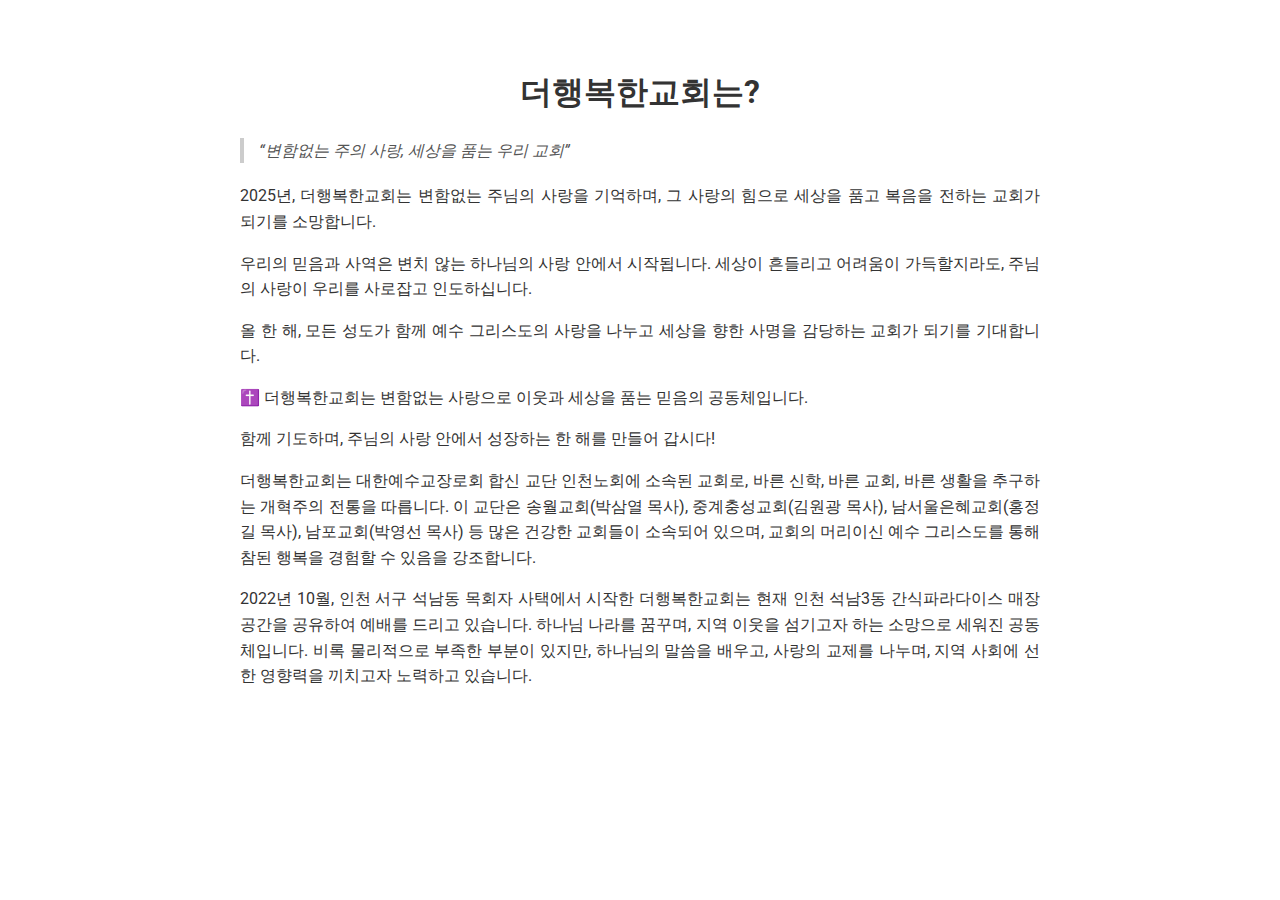
<file: introduce.html>
<!DOCTYPE html>
<html lang="ko">
<head>
  <meta charset="UTF-8">
  <title>더행복한교회 - 교회소개</title>
  <meta name="viewport" content="width=device-width, initial-scale=1.0">
  <!-- Google Fonts: Roboto -->
  <link href="https://fonts.googleapis.com/css2?family=Roboto:wght@400;500;700&display=swap" rel="stylesheet">
  <!-- 외부 CSS 분리 -->
  <link rel="stylesheet" href="css/indroduce.css">
</head>
<body>
  <article class="church-intro">
    <p></p>
    <h2>더행복한교회는?</h2>
    <blockquote>
      “변함없는 주의 사랑, 세상을 품는 우리 교회”
    </blockquote>
    <p>
      2025년, 더행복한교회는 변함없는 주님의 사랑을 기억하며, 그 사랑의 힘으로 세상을 품고 복음을 전하는 교회가 되기를 소망합니다.
    </p>
    <p>
      우리의 믿음과 사역은 변치 않는 하나님의 사랑 안에서 시작됩니다. 세상이 흔들리고 어려움이 가득할지라도, 주님의 사랑이 우리를 사로잡고 인도하십니다.
    </p>
    <p>
      올 한 해, 모든 성도가 함께 예수 그리스도의 사랑을 나누고 세상을 향한 사명을 감당하는 교회가 되기를 기대합니다.
    </p>
    <p>
      ✝️ 더행복한교회는 변함없는 사랑으로 이웃과 세상을 품는 믿음의 공동체입니다.
    </p>
    <p>
      함께 기도하며, 주님의 사랑 안에서 성장하는 한 해를 만들어 갑시다!
    </p>
    <p>
      더행복한교회는 대한예수교장로회 합신 교단 인천노회에 소속된 교회로, 바른 신학, 바른 교회, 바른 생활을 추구하는 개혁주의 전통을 따릅니다. 이 교단은 송월교회(박삼열 목사), 중계충성교회(김원광 목사), 남서울은혜교회(홍정길 목사), 남포교회(박영선 목사) 등 많은 건강한 교회들이 소속되어 있으며, 교회의 머리이신 예수 그리스도를 통해 참된 행복을 경험할 수 있음을 강조합니다.
    </p>
    <p>
      2022년 10월, 인천 서구 석남동 목회자 사택에서 시작한 더행복한교회는 현재 인천 석남3동 간식파라다이스 매장 공간을 공유하여 예배를 드리고 있습니다. 하나님 나라를 꿈꾸며, 지역 이웃을 섬기고자 하는 소망으로 세워진 공동체입니다. 비록 물리적으로 부족한 부분이 있지만, 하나님의 말씀을 배우고, 사랑의 교제를 나누며, 지역 사회에 선한 영향력을 끼치고자 노력하고 있습니다.
    </p>

    <!-- 이하 생략 없이 계속 유지 (본문의 나머지 내용은 그대로 유지됩니다) -->

  </article>
</body>
</html>
</file>
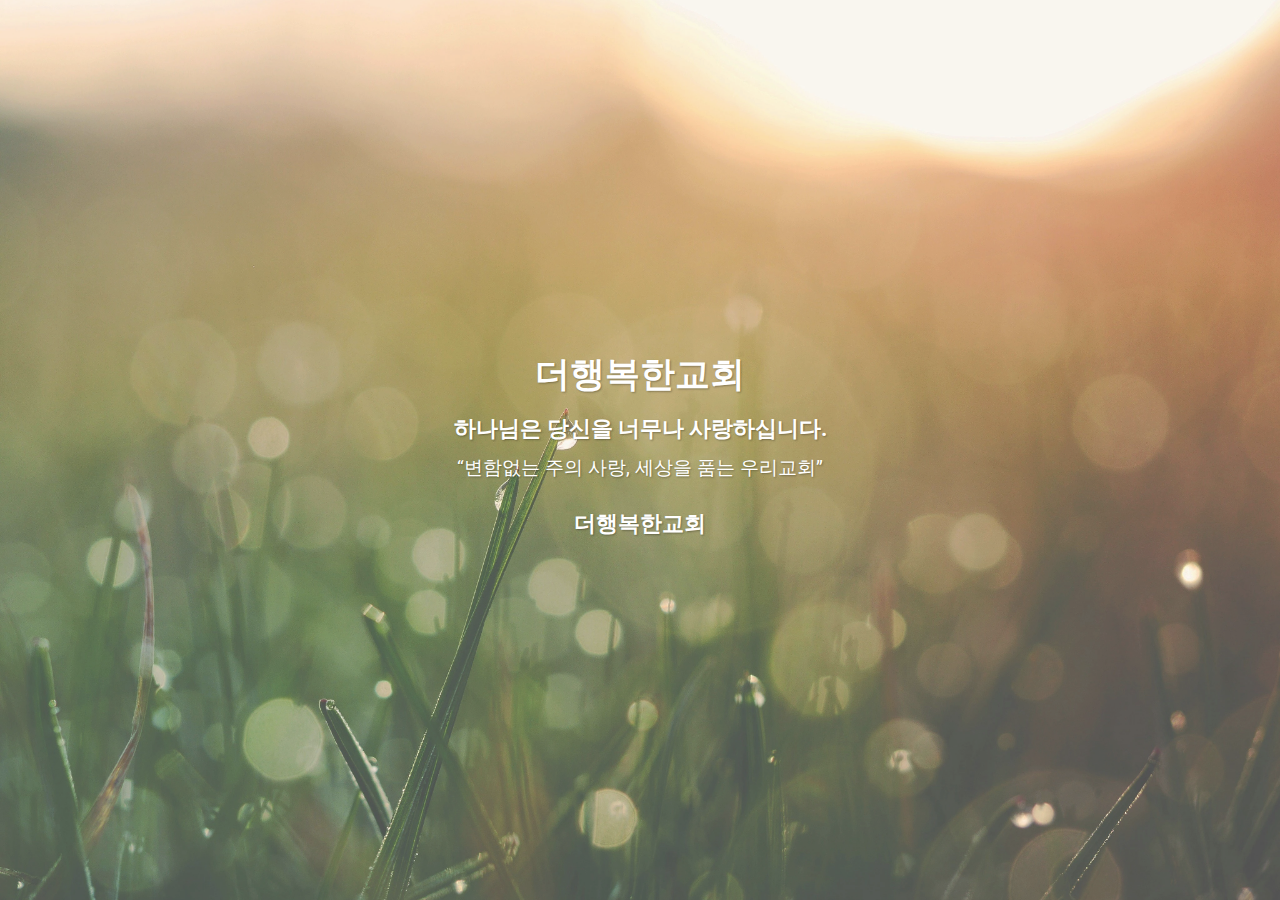
<file: main.html>
<!DOCTYPE html>
<html lang="ko">
<head>
  <meta charset="UTF-8">
  <title>더행복한교회 메인</title>
  <meta name="viewport" content="width=device-width, initial-scale=1.0">
  <!-- 폰트 -->
  <link href="https://fonts.googleapis.com/css2?family=Roboto:wght@400;500&display=swap" rel="stylesheet">
  <!-- 외부 CSS 연결 -->
  <link rel="stylesheet" href="css/main.css">
</head>
<body>
  <!-- Hero Section -->
  <section class="hero">
    <div class="hero-overlay"></div>
    <div class="hero-content">
      <h1>더행복한교회</h1>
      <h2>하나님은 당신을 너무나 사랑하십니다.</h2>
      <p>“변함없는 주의 사랑, 세상을 품는 우리교회”</p>
      <h2>더행복한교회</h2>
    </div>
  </section>

  <!-- 추가 섹션 (선택) 
  <div class="content-section">
    <h2>WELCOME MESSAGE</h2>
    <p>이곳을 통해 진정한 쉼과 기쁨을 경험하시길 바랍니다.</p>
  </div>
  -->
</body>
</html>
</file>
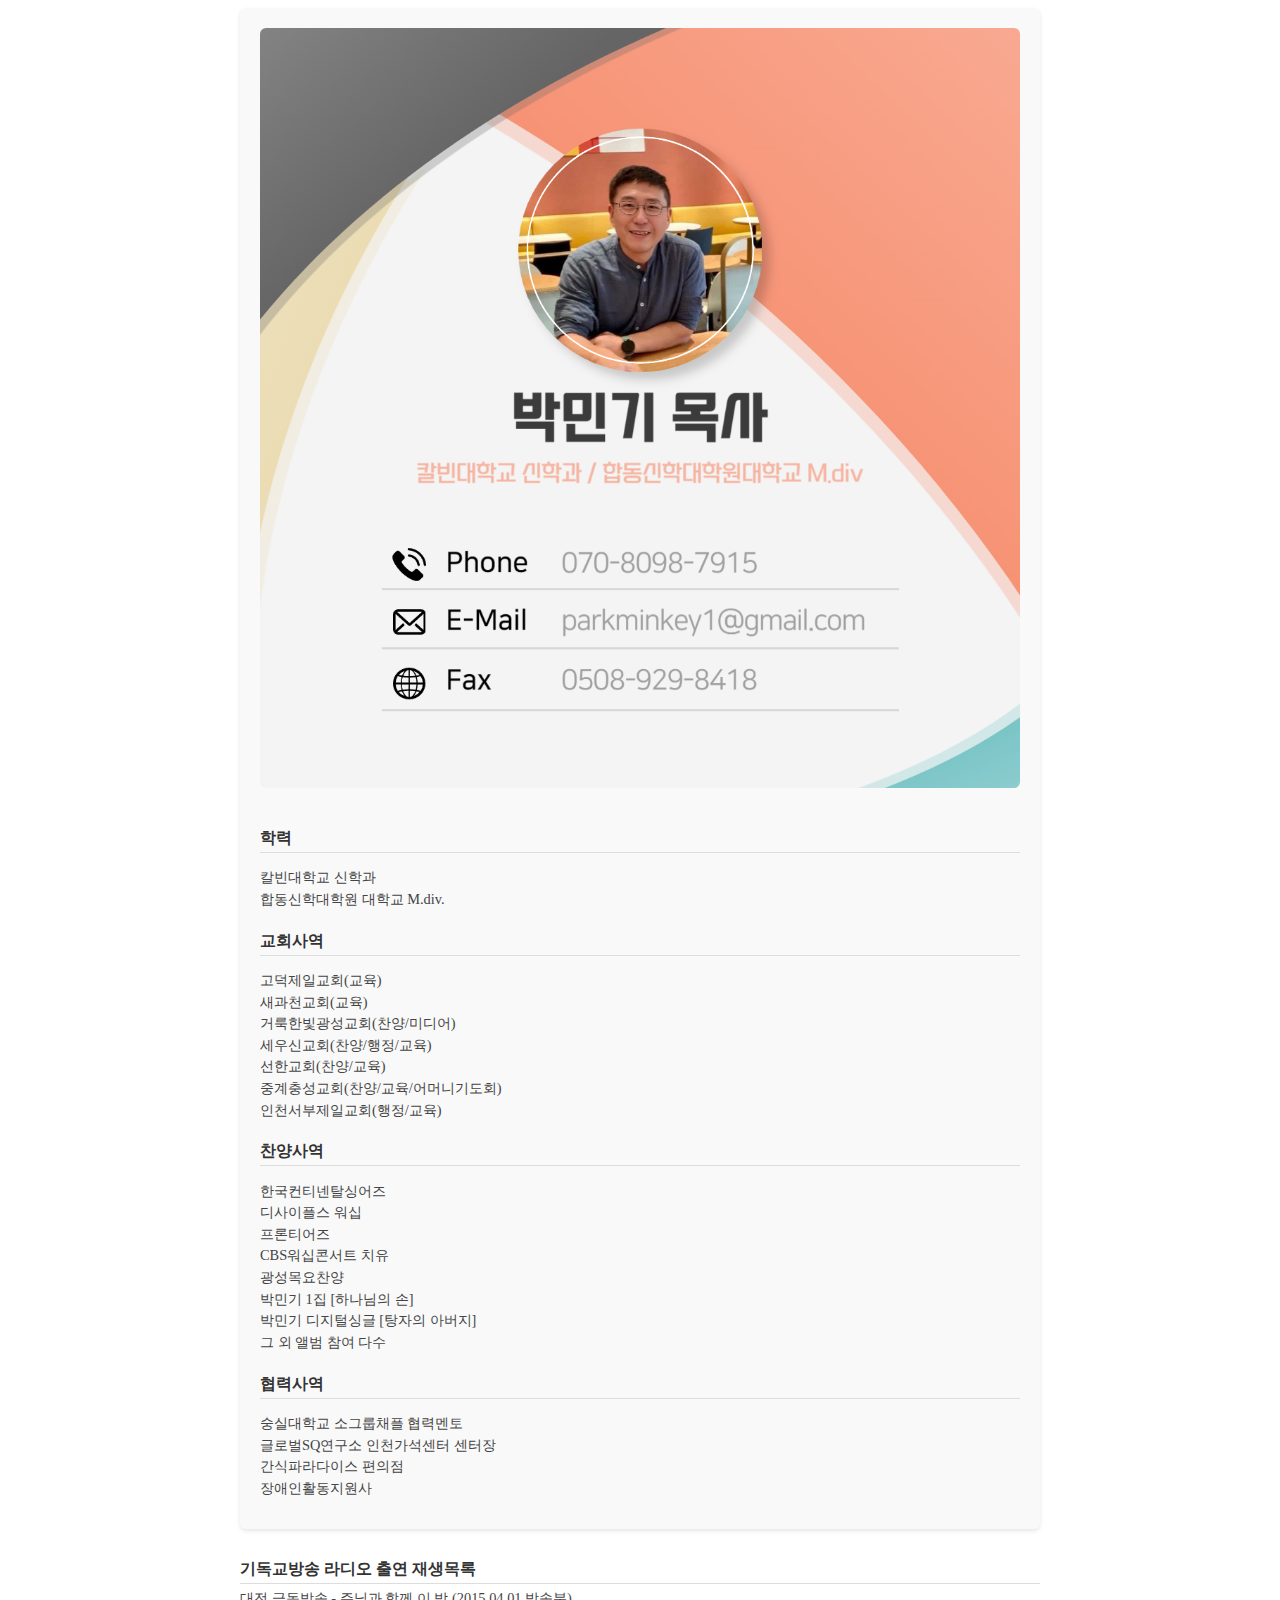
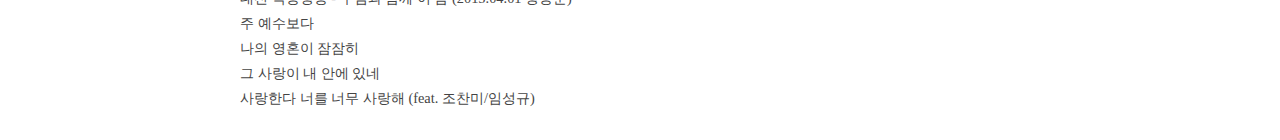
<file: people.html>
<!DOCTYPE html>
<html lang="ko">
<head>
  <meta charset="UTF-8">
  <title>섬기는 사람 - 박민기 목사</title>
  <meta name="viewport" content="width=device-width, initial-scale=1.0">
  <!-- Google Fonts -->
  <link href="https://fonts.googleapis.com/css2?family=Roboto:wght@400;500&display=swap" rel="stylesheet">
  <link rel="stylesheet" href="css/people.css">
</head>
<body>
  <div class="container">
    <!-- 프로필 카드 -->
    <div class="profile-card">
      <div class="profile-image">
        <!-- 경로 수정: 슬래시 사용, 컨테이너 너비에 따라 100% 적용 -->
        <img src="img/people1.webp" alt="박민기 목사 사진">
      </div>
      <div class="profile-info">
        <h3>학력</h3>
        <p>
          칼빈대학교 신학과<br>
          합동신학대학원 대학교 M.div.
        </p>

        <h3>교회사역</h3>
        <p>
          고덕제일교회(교육)<br>
          새과천교회(교육)<br>
          거룩한빛광성교회(찬양/미디어)<br>
          세우신교회(찬양/행정/교육)<br>
          선한교회(찬양/교육)<br>
          중계충성교회(찬양/교육/어머니기도회)<br>
          인천서부제일교회(행정/교육)
        </p>

        <h3>찬양사역</h3>
        <p>
          한국컨티넨탈싱어즈<br>
          디사이플스 워십<br>
          프론티어즈<br>
          CBS워십콘서트 치유<br>
          광성목요찬양<br>
          박민기 1집 [하나님의 손]<br>
          박민기 디지털싱글 [탕자의 아버지]<br>
          그 외 앨범 참여 다수
        </p>

        <h3>협력사역</h3>
        <p>
          숭실대학교 소그룹채플 협력멘토<br>
          글로벌SQ연구소 인천가석센터 센터장<br>
          간식파라다이스 편의점<br>
          장애인활동지원사
        </p>
      </div>
    </div>

    <!-- 기독교방송 라디오 출연 재생목록 -->
    <div class="media-section">
      <h3>기독교방송 라디오 출연 재생목록</h3>
      <ul>
        <li>
          <a href="https://www.youtube.com/embed/LAJcyiM6g-8" target="_blank">
            대전 극동방송 - 주님과 함께 이 밤 (2015.04.01 방송분)
          </a>
        </li>
        <li>
          <a href="https://www.youtube.com/embed/zKvVVR21q8g" target="_blank">주 예수보다</a>
        </li>
        <li>
          <a href="https://www.youtube.com/embed/wK_p1eezMTA" target="_blank">나의 영혼이 잠잠히</a>
        </li>
        <li>
          <a href="https://www.youtube.com/embed/3K6pifyTIew" target="_blank">그 사랑이 내 안에 있네</a>
        </li>
        <li>
          <a href="https://www.youtube.com/embed/4nyK3QW1kMM" target="_blank">
            사랑한다 너를 너무 사랑해 (feat. 조찬미/임성규)
          </a>
        </li>
      </ul>
    </div>
  </div>
</body>
<br>
</html>
</file>
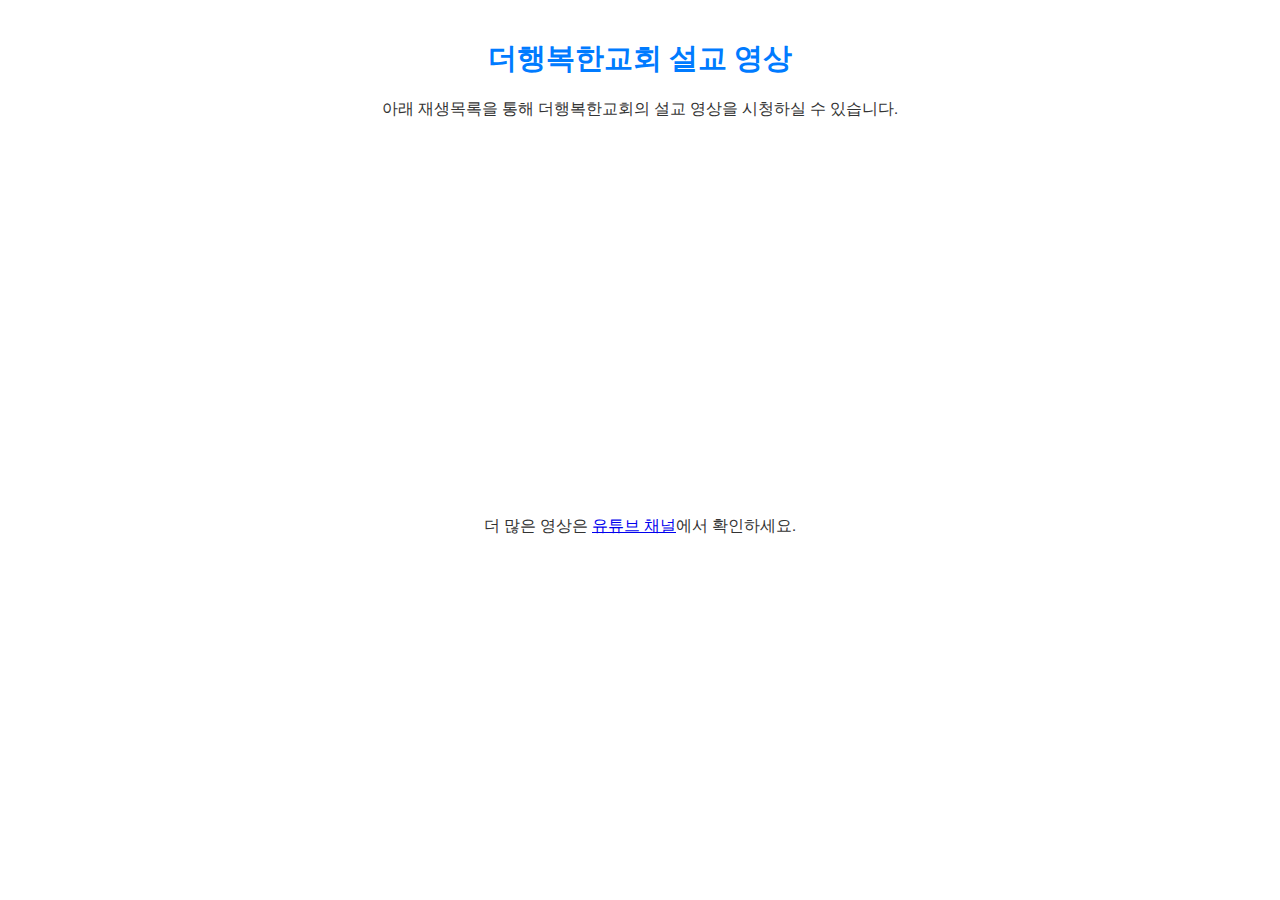
<file: sermon.html>
<!DOCTYPE html>
<html lang="ko">
<head>
  <meta charset="UTF-8">
  <title>더행복한교회 - 설교 영상</title>
  <meta name="viewport" content="width=device-width, initial-scale=1.0">
  <!-- Google Fonts -->
  <link href="https://fonts.googleapis.com/css2?family=Roboto:wght@400;500&display=swap" rel="stylesheet">
  <style>
    body {
      margin: 0;
      padding: 20px;
      font-family: 'Roboto', sans-serif;
      background: #fff;
      color: #333;
    }
    .container {
      max-width: 800px;
      margin: 0 auto;
      text-align: center;
    }
    h1 {
      color: #007BFF;
      font-size: 1.8em;
      margin-bottom: 20px;
    }
    .video-playlist {
      margin: 0 auto;
      max-width: 640px;
      aspect-ratio: 16 / 9; /* 현대 브라우저에서 반응형 비디오를 위한 속성 */
    }
    .video-playlist iframe {
      width: 100%;
      height: 100%;
      border: none;
    }
    @media (max-width: 768px) {
      .video-playlist {
        max-width: 100%;
      }
    }
  </style>
</head>
<body>
  <div class="container">
    <h1>더행복한교회 설교 영상</h1>
    <p>아래 재생목록을 통해 더행복한교회의 설교 영상을 시청하실 수 있습니다.</p>
    
    <div class="video-playlist">
      <!-- 유튜브 Playlist Embed -->
      <iframe 
        src="https://www.youtube.com/embed?listType=playlist&list=PLex-3x8xDI_HztvOH2GfAOHabtxfj9lqe"
        allowfullscreen
        loading="lazy"
      ></iframe>
    </div>
    
    <p>더 많은 영상은 <a href="https://www.youtube.com/playlist?list=PLex-3x8xDI_HztvOH2GfAOHabtxfj9lqe" target="_blank">유튜브 채널</a>에서 확인하세요.</p>
  </div>
</body>
</html>
</file>
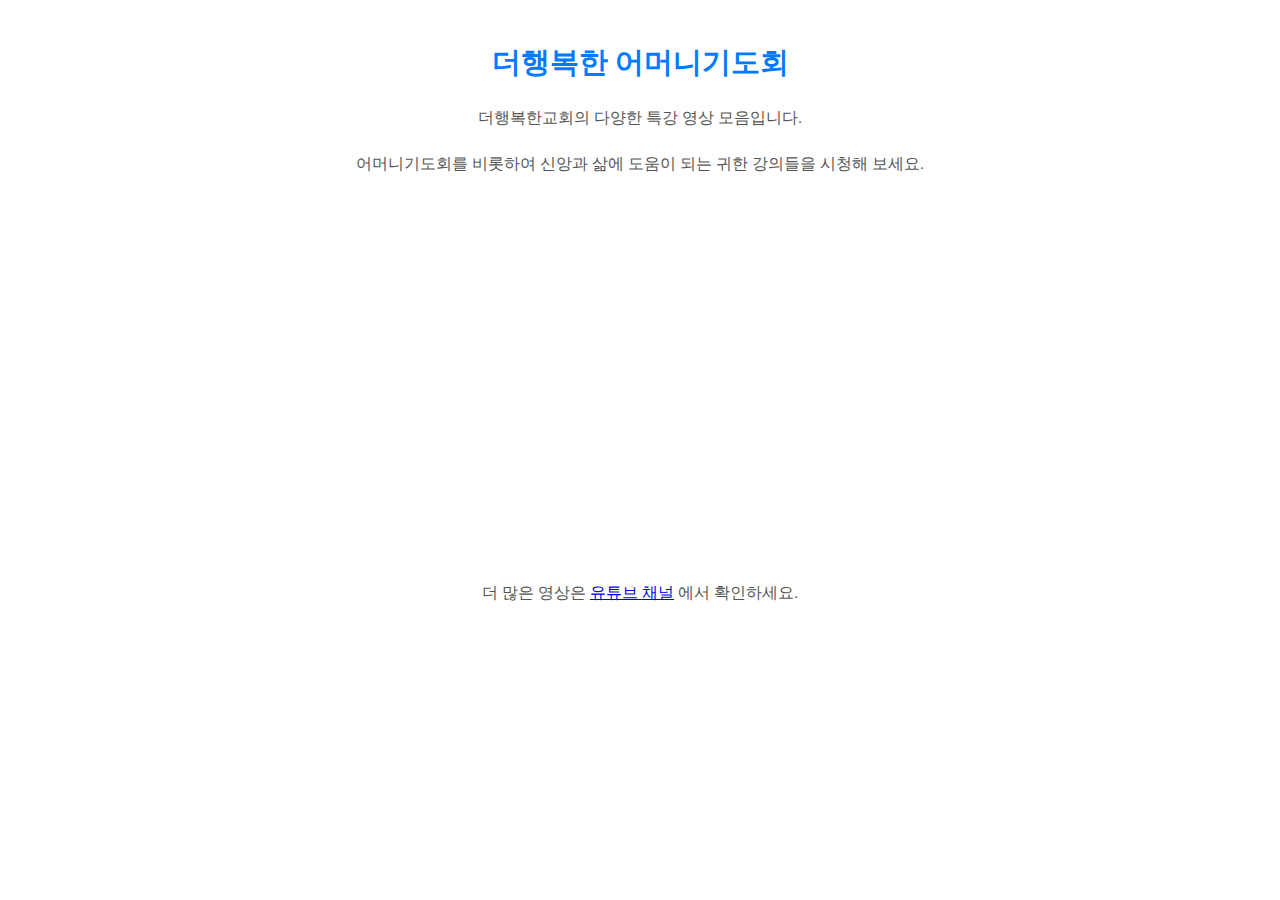
<file: specialmedia.html>
<!DOCTYPE html>
<html lang="ko">
<head>
  <meta charset="UTF-8">
  <title>특강영상 - 어머니기도회</title>
  <meta name="viewport" content="width=device-width, initial-scale=1.0">
  <!-- Google Fonts: Roboto -->
  <link href="https://fonts.googleapis.com/css2?family=Roboto:wght@400;500&display=swap" rel="stylesheet">
  <style>
    body {
      margin: 0;
      padding: 20px;
      font-family: 'Roboto', sans-serif;
      background: #fff;
      color: #333;
      line-height: 1.6;
    }
    .container {
      max-width: 800px;
      margin: 0 auto;
      text-align: center;
    }
    h1 {
      color: #007BFF;
      font-size: 1.8em;
      margin-bottom: 20px;
    }
    p {
      font-size: 1em;
      margin-bottom: 20px;
      color: #555;
    }
    .video-playlist {
      margin: 0 auto;
      max-width: 640px;
      aspect-ratio: 16 / 9; /* 최신 브라우저에서 반응형 비디오를 위한 속성 */
    }
    .video-playlist iframe {
      width: 100%;
      height: 100%;
      border: none;
    }
    /* 반응형 대응 */
    @media (max-width: 768px) {
      .video-playlist {
        max-width: 100%;
      }
      h1 {
        font-size: 1.5em;
      }
      p {
        font-size: 0.95em;
      }
    }
  </style>
</head>
<body>
  <div class="container">
    <h1>더행복한 어머니기도회</h1>
    <p>
      더행복한교회의 다양한 특강 영상 모음입니다.</p>  
      <p>어머니기도회를 비롯하여 신앙과 삶에 도움이 되는 귀한 강의들을 시청해 보세요.
    </p>
    
    <div class="video-playlist">
      <!-- 유튜브 Playlist Embed -->
      <iframe 
        src="https://www.youtube.com/embed?listType=playlist&list=PLex-3x8xDI_Fs-d4FS6xNAnSPj7EvcY9L"
        allowfullscreen
        loading="lazy">
      </iframe>
    </div>
    
    <p>
      더 많은 영상은  
      <a href="https://www.youtube.com/playlist?list=PLex-3x8xDI_Fs-d4FS6xNAnSPj7EvcY9L" target="_blank">유튜브 채널</a>
      에서 확인하세요.
    </p>
  </div>
</body>
</html>
</file>
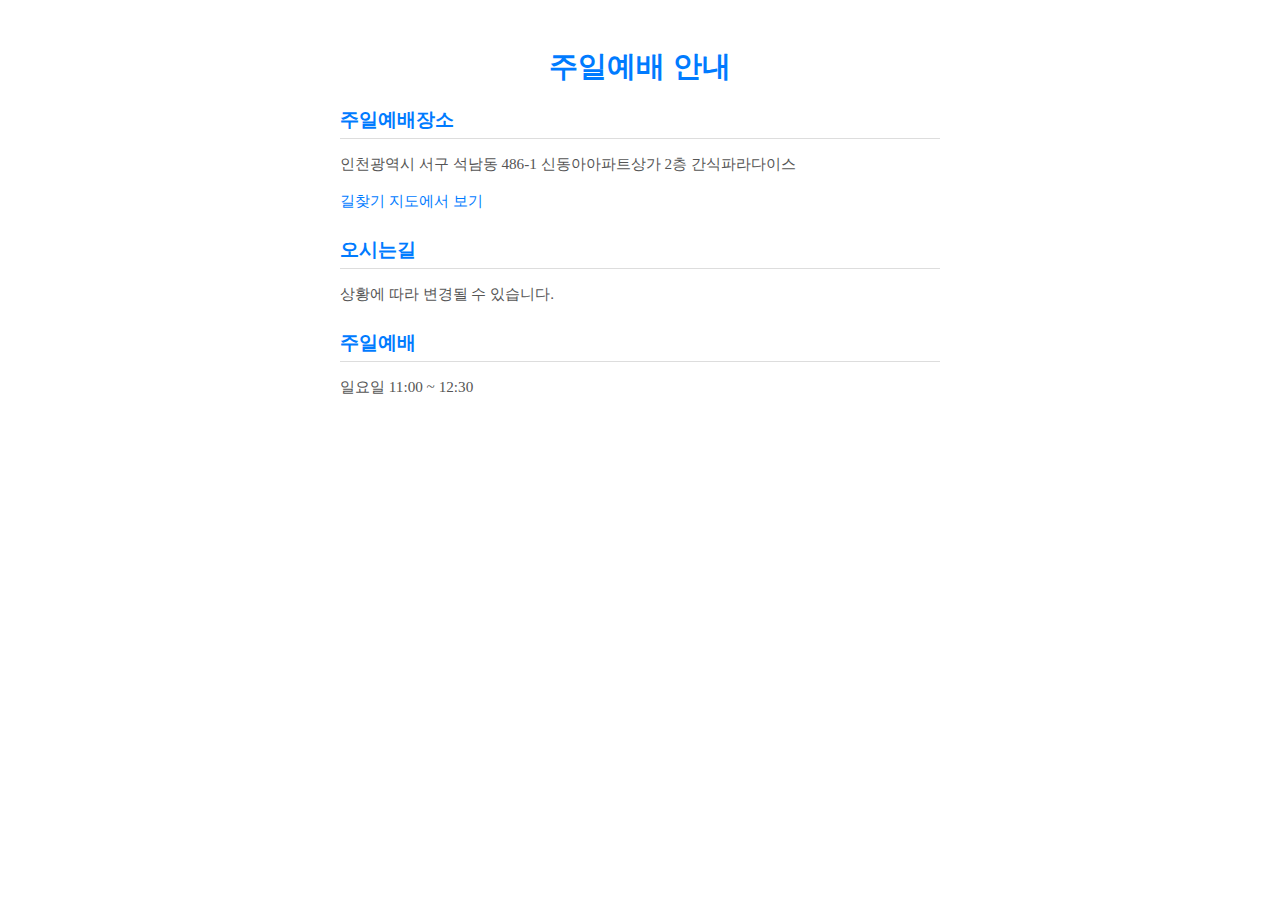
<file: worshipinfo.html>
<!DOCTYPE html>
<html lang="ko">
<head>
  <meta charset="UTF-8">
  <title>예배 안내 - 간식파라다이스</title>
  <meta name="viewport" content="width=device-width, initial-scale=1.0">
  <!-- Google Fonts: Roboto -->
  <link rel="stylesheet" href="https://fonts.googleapis.com/css?family=Roboto:400,500">
  <link rel="stylesheet" href="css/worshipinfo.css">
</head>
<body>
  <div class="container">
    <h1>주일예배 안내</h1>
    
    <!-- 지도 섹션 -->
    <!-- 주일예배장소 섹션 -->
    <div class="section">
      <h2>주일예배장소</h2>
      <p>인천광역시 서구 석남동 486-1 신동아아파트상가 2층 간식파라다이스</p>
      <p>
        <a href="https://place.map.kakao.com/1140513076" target="_blank">
          길찾기 지도에서 보기
        </a>
      </p>
    </div>
    
    <!-- 오시는길 섹션 -->
    <div class="section">
      <h2>오시는길</h2>
      <p>상황에 따라 변경될 수 있습니다.</p>
    </div>
    
    <!-- 주일예배 시간 섹션 -->
    <div class="section">
      <h2>주일예배</h2>
      <p>일요일 11:00 ~ 12:30</p>
    </div>
  </div>
</body>
</html>
</file>
<file: css/indroduce.css>
body {
    font-family: 'Roboto', sans-serif;
    line-height: 1.6;
    margin: 20px;
    color: #333;
    background-color: #fff;
  }
  .church-intro {
    max-width: 800px;
    margin: 0 auto;
    padding: 20px;
  }
  .church-intro h2 {
    font-size: 2em;
    margin-bottom: 20px;
    text-align: center;
  }
  .church-intro h3 {
    font-size: 1.5em;
    margin-top: 30px;
    margin-bottom: 10px;
    color: #007BFF;
    border-bottom: 1px solid #ddd;
    padding-bottom: 5px;
  }
  .church-intro p {
    margin-bottom: 15px;
    text-align: justify;
  }
  .church-intro blockquote {
    font-style: italic;
    border-left: 4px solid #ccc;
    padding-left: 15px;
    margin: 20px 0;
    color: #555;
  }
  .church-intro ol {
    margin: 10px 0 20px 20px;
  }
  .church-intro ol li {
    margin-bottom: 8px;
  }
  .church-intro strong {
    display: block;
    margin-top: 20px;
    margin-bottom: 8px;
    font-size: 1.1em;
  }
</file>
<file: css/main.css>
/* 기본 초기화 */
* {
    margin: 0;
    padding: 0;
    box-sizing: border-box;
  }
  
  html, body {
    height: 100%;
    overflow-x: hidden;
    font-family: 'Roboto', sans-serif;
    background-color: #fff;
    color: #333;
  }
  
  /* Hero Section */
  .hero {
    min-height: 100dvh; /* 모바일 환경 대응 */
    height: auto;
    position: relative;
    width: 100%;
    background: url("../img/church_bg.webp") no-repeat center center/cover;
    display: flex;
    align-items: center;
    justify-content: center;
    text-align: center;
    color: #fff;
  }
  
  /* 오버레이 (밝기 조정용) */
  .hero-overlay {
    position: absolute;
    top: 0;
    left: 0;
    width: 100%;
    height: 100%;
    background: rgba(255, 255, 255, 0.2);
  }
  
  /* 텍스트 내용 */
  .hero-content {
    position: relative;
    max-width: 800px;
    z-index: 1;
    margin: 0 20px;
    text-shadow: 1px 1px 2px rgba(0, 0, 0, 0.3);
  }
  
  .hero-content h1 {
    font-size: 2.2em;
    margin-bottom: 15px;
  }
  
  .hero-content h2 {
    font-size: 1.4em;
    margin-bottom: 10px;
  }
  
  .hero-content p {
    font-size: 1.2em;
    margin-bottom: 25px;
    line-height: 1.5;
  }
  
  /* 본문 추가 영역 */
  .content-section {
    max-width: 800px;
    margin: 40px auto;
    padding: 0 20px;
    text-align: center;
  }
  
  .content-section h2 {
    font-size: 1.6em;
    color: #007BFF;
    margin-bottom: 15px;
  }
  
  .content-section p {
    font-size: 1em;
    color: #444;
    margin-bottom: 20px;
    line-height: 1.6;
  }
  
  /* 반응형 대응 */
  @media (max-width: 768px) {
    .hero {
      min-height: 100dvh;
    }
  
    .hero-content h1 {
      font-size: 1.8em;
    }
  
    .hero-content h2 {
      font-size: 1.2em;
    }
  
    .hero-content p {
      font-size: 1em;
    }
  }
</file>
<file: css/people.css>
{
    font-family: 'Roboto', sans-serif;
    color: #333;
    background: #fff;
    margin: 0;
    padding: 20px;
    line-height: 1.6;
  }
  .container {
    max-width: 800px;
    margin: 0 auto;
  }
  /* 프로필 카드 전체 박스 */
  .profile-card {
    display: flex;
    flex-direction: column;  /* 세로 배치 */
    align-items: center;
    background: #f9f9f9;
    border-radius: 6px;
    padding: 20px;
    box-shadow: 0 2px 4px rgba(0,0,0,0.1);
    margin-bottom: 30px;
  }
  /* 사진 영역: 컨테이너 너비에 맞게 100% 적용 */
  .profile-image {
    width: 100%;
    margin-bottom: 20px;
  }
  .profile-image img {
    width: 100%; /* 컨테이너 너비에 따라 자동 확장 */
    height: auto;
    border-radius: 6px;
    display: block;
  }
  /* 목사님 정보 텍스트 영역 */
  .profile-info {
    width: 100%;
  }
  .profile-info h3 {
    font-size: 1.0em;   /* 소제목 크기 조금 작게 */
    color: #333;
    margin: 20px 0 5px;
    border-bottom: 1px solid #ddd;
    padding-bottom: 3px;
  }
  .profile-info p {
    font-size: 0.9em;
    color: #444;
    margin-bottom: 10px;
    line-height: 1.5;
  }
  /* 영상(라디오) 목록 구역 */
  .media-section h3 {
    font-size: 1.0em;
    color: #333;
    margin: 20px 0 5px;
    border-bottom: 1px solid #ddd;
    padding-bottom: 3px;
  }
  .media-section ul {
    list-style: none;
    padding: 0;
    margin: 0;
  }
  .media-section li {
    font-size: 0.9em;
    margin-bottom: 6px;
  }
  .media-section a {
    color: #444;
    text-decoration: none;
  }
  .media-section a:hover {
    text-decoration: underline;
  }
  /* 반응형 (모바일) */
  @media (max-width: 600px) {
    .profile-info h3,
    .media-section h3 {
      margin-top: 15px;
    }
  }
</file>
<file: css/worshipinfo.css>
{
    font-family: 'Roboto', sans-serif;
    color: #333;
    background: #fff;
    margin: 20px;
    line-height: 1.6;
  }
  .container {
    max-width: 600px;
    margin: 0 auto;
    padding: 20px;
  }
  h1 {
    text-align: center;
    font-size: 1.8em;
    margin-bottom: 20px;
    color: #007BFF;
  }
  .section {
    margin-bottom: 25px;
  }
  .section h2 {
    font-size: 1.2em;
    margin-bottom: 10px;
    border-bottom: 1px solid #ddd;
    padding-bottom: 5px;
    color: #007BFF;
  }
  .section p {
    font-size: 0.95em;
    margin-bottom: 10px;
    color: #555;
  }
  .section a {
    color: #007BFF;
    text-decoration: none;
  }
  .section a:hover {
    text-decoration: underline;
  }
  /* 지도 영역 */
  #map {
    width: 100%;
    height: 300px;
    margin-top: 10px;
    border: 1px solid #ddd;
  }
</file>
